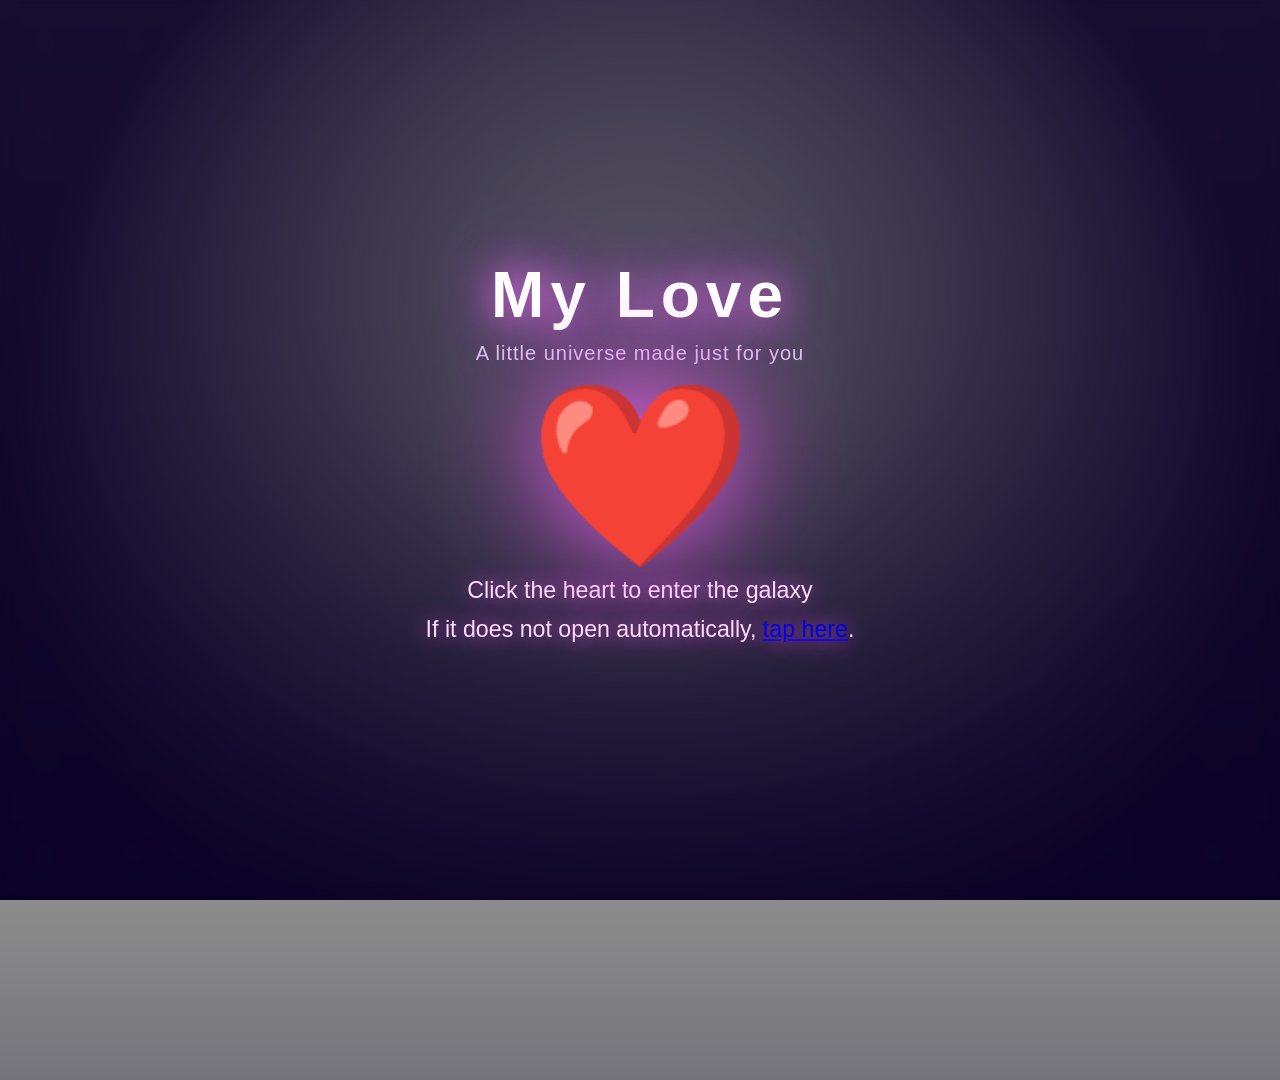
<file: index.html>
<!DOCTYPE html>
<html lang="en">
<head>
  <meta charset="UTF-8">
  <meta name="viewport" content="width=device-width, initial-scale=1.0">
  <title>For You 🌌</title>
  <link rel="stylesheet" href="style.css">
</head>
<body class="home-page">
  <div class="stars"></div>
  <div class="stars2"></div>
  <div class="stars3"></div>
  <div class="container">
    <h1 class="title">My Love</h1>
    <p class="subtitle">A little universe made just for you</p>

    <!-- Heart button redirects to foryou.html -->
    <button class="big-heart" id="heartBtn" type="button" aria-label="Open my love message">
      ❤️
    </button>

    <p class="message">Click the heart to enter the galaxy</p>
    <p class="message">
      If it does not open automatically,
      <a href="./foryou.html">tap here</a>.
    </p>
  </div>

  <script src="javascript.js"></script>
</body>
</html>
</file>
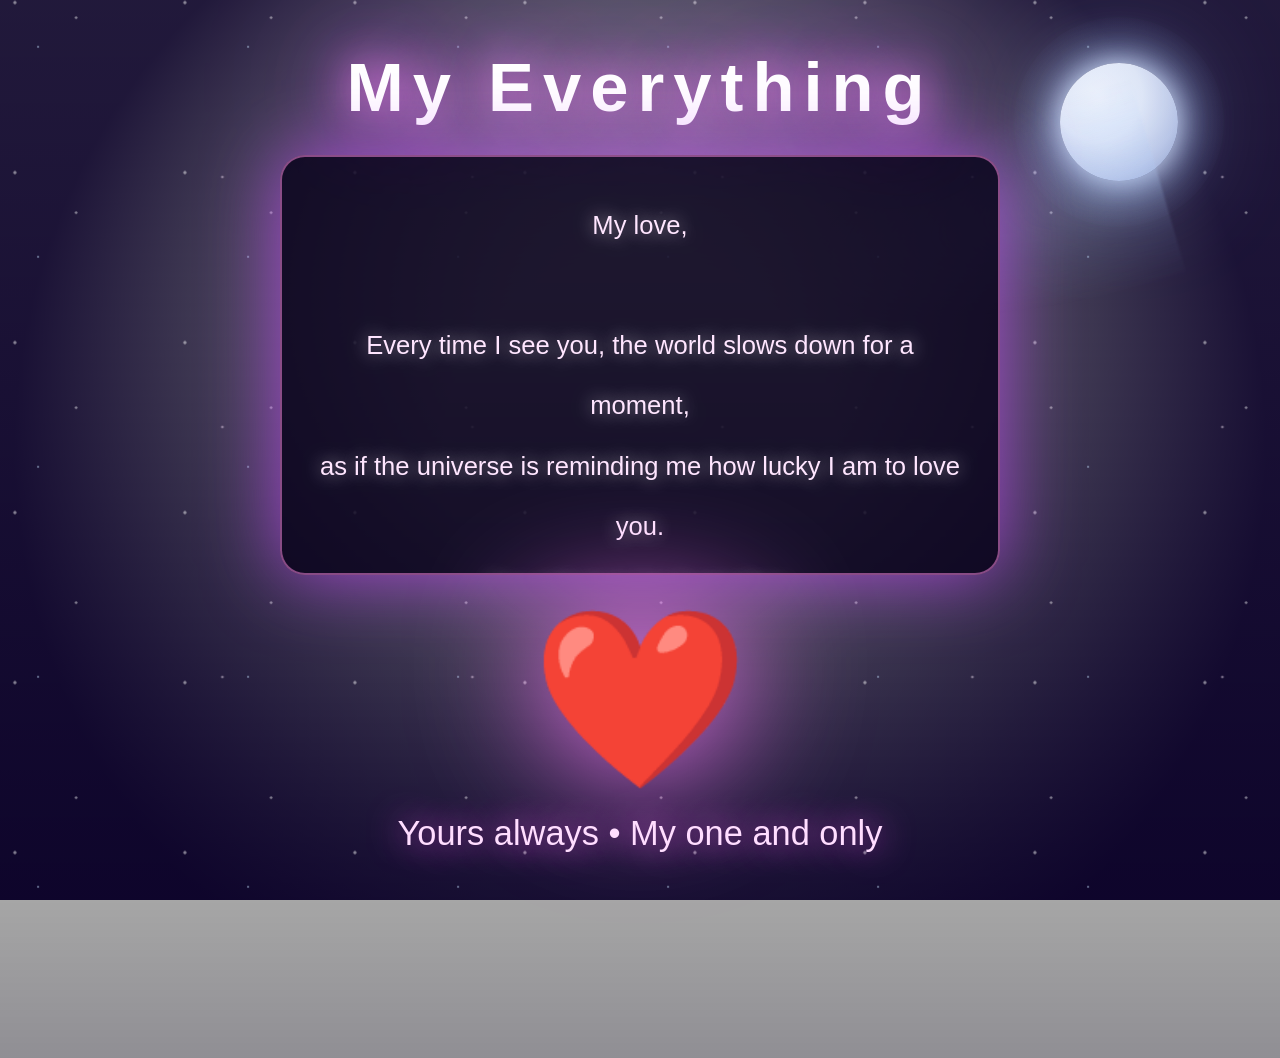
<file: foryou.html>
<!DOCTYPE html>
<html lang="en">
<head>
  <meta charset="UTF-8">
  <meta name="viewport" content="width=device-width, initial-scale=1.0">
  <title>For You My Love 🌌</title>
  <link rel="stylesheet" href="style.css">
</head>
<body class="foryou-page">
  <div class="stars"></div>
  <div class="stars2"></div>
  <div class="stars3"></div>
  <div class="moon" aria-hidden="true"></div>
  <div class="meteor-shower" aria-hidden="true">
    <span class="meteor"></span>
    <span class="meteor"></span>
    <span class="meteor"></span>
    <span class="meteor"></span>
    <span class="meteor"></span>
    <span class="meteor"></span>
    <span class="meteor"></span>
    <span class="meteor"></span>
  </div>
  
  <div class="foryou-container">
    <h1 class="galaxy-title">My Everything</h1>
    
    <div class="love-letter">
      <p class="message-text">
        My love,<br><br>

        Every time I see you, the world slows down for a moment,<br>
        as if the universe is reminding me how lucky I am to love you.<br>
        You still give me butterflies,<br>
        and I hope I never get used to this beautiful feeling.<br><br>

        In this endless galaxy of stars,<br>
        my eyes will always find you first.<br>
        You are my peace in every storm, my comfort in every silence,<br>
        and the place my heart will always call home.<br><br>

        Thank you for choosing me, loving me, and staying by my side.<br>
        If I had to live this life again, I would still search for you in every universe.<br>
        I will keep choosing you - today, tomorrow, and every day after that.<br><br>

        I love you more than words can explain,<br>
        more than the stars, more than forever itself.<br>
        <strong>You are my everything - my always, my forever. ❤️🌌</strong>
      </p>
    </div>

    <div class="big-heart-final">❤️</div>
    
    <p class="final-text">Yours always • My one and only</p>
  </div>

  <script src="javascript.js"></script>
</body>
</html>
</file>
<file: style.css>
* {
  margin: 0;
  padding: 0;
  box-sizing: border-box;
}

/* ==================== MAIN BODY - REAL GALAXY BACKGROUND ==================== */
body {
  height: 100vh;
  background: linear-gradient(rgba(0, 0, 0, 0.35), rgba(8, 0, 35, 0.88));
  overflow: hidden;
  position: relative;
  font-family: 'Arial', sans-serif;
}

/* Dedicated backgrounds per page */
body.home-page {
  background: linear-gradient(rgba(0, 0, 0, 0.45), rgba(8, 0, 35, 0.92));
}

body.foryou-page {
  background:
    linear-gradient(rgba(0, 0, 0, 0.35), rgba(8, 0, 35, 0.88)),
    url('https://images.unsplash.com/photo-1462331940025-496dfbfc7564?auto=format&fit=crop&w=2000&q=80')
      center/cover no-repeat fixed;
  animation: foryouBgShift 24s ease-in-out infinite alternate;
}

/* foryou stars: brighter, scattered, and shimmering */
body.foryou-page .stars {
  opacity: 0.62;
  animation: twinkle 12s ease-in-out infinite alternate, starDriftSlow 70s linear infinite;
}

body.foryou-page .stars2 {
  opacity: 0.42;
  transform: scale(1.35);
  animation: twinkle 16s ease-in-out infinite alternate, starDriftWide 95s linear infinite reverse;
}

body.foryou-page .stars3 {
  background:
    radial-gradient(circle, rgba(255, 255, 255, 0.95) 1.4px, transparent 1.8px) 9% 12% / 170px 170px repeat,
    radial-gradient(circle, rgba(196, 226, 255, 0.85) 1px, transparent 1.6px) 33% 22% / 210px 210px repeat,
    radial-gradient(circle, rgba(255, 240, 255, 0.8) 1.2px, transparent 1.7px) 58% 8% / 250px 250px repeat,
    radial-gradient(circle, rgba(255, 255, 255, 0.9) 1px, transparent 1.5px) 16% 44% / 195px 195px repeat;
  opacity: 0.5;
  animation: starSparkle 6.5s ease-in-out infinite alternate, starDriftSoft 85s linear infinite;
}

/* glowing moon + moonlight */
.moon {
  position: absolute;
  top: 7%;
  right: 8%;
  width: 118px;
  height: 118px;
  border-radius: 50%;
  z-index: 5;
  pointer-events: none;
  background:
    radial-gradient(circle at 32% 28%, rgba(255, 255, 255, 0.98) 0%, rgba(245, 248, 255, 0.95) 38%, rgba(216, 228, 255, 0.85) 70%, rgba(170, 192, 240, 0.72) 100%);
  box-shadow:
    0 0 28px rgba(225, 235, 255, 0.88),
    0 0 58px rgba(200, 220, 255, 0.65),
    0 0 120px rgba(174, 204, 255, 0.42);
  animation: moonPulse 8s ease-in-out infinite, moonFloat 13s ease-in-out infinite;
}

.moon::before {
  content: '';
  position: absolute;
  inset: -46px;
  border-radius: 50%;
  background: radial-gradient(circle, rgba(190, 215, 255, 0.3) 0%, rgba(150, 185, 255, 0.14) 45%, transparent 74%);
  animation: moonAura 7s ease-in-out infinite;
}

.moon::after {
  content: '';
  position: absolute;
  top: 52%;
  left: -245px;
  width: 350px;
  height: 200px;
  background: radial-gradient(ellipse at 100% 50%, rgba(180, 210, 255, 0.22), rgba(160, 195, 255, 0.08) 42%, transparent 74%);
  transform: rotate(-16deg);
  filter: blur(1px);
  animation: moonlightSweep 9s ease-in-out infinite;
}

/* Meteor shower: one-by-one shooting stars */
.meteor-shower {
  position: absolute;
  inset: 0;
  z-index: 4;
  pointer-events: none;
  overflow: hidden;
}

.meteor {
  position: absolute;
  top: -12%;
  left: -15%;
  width: 220px;
  height: 2px;
  border-radius: 999px;
  background: linear-gradient(90deg, rgba(255, 255, 255, 0.95), rgba(175, 210, 255, 0.45), transparent 78%);
  opacity: 0;
  transform: rotate(24deg) translate3d(0, 0, 0);
  filter: drop-shadow(0 0 7px rgba(175, 210, 255, 0.85));
  will-change: transform, opacity;
  animation: meteorFall 9s linear infinite;
}

.meteor:nth-child(1) { top: 8%; left: 6%; animation-delay: 0s; width: 185px; }
.meteor:nth-child(2) { top: 16%; left: 24%; animation-delay: 1.1s; width: 210px; }
.meteor:nth-child(3) { top: 5%; left: 42%; animation-delay: 2.4s; width: 230px; }
.meteor:nth-child(4) { top: 22%; left: 58%; animation-delay: 3.8s; width: 195px; }
.meteor:nth-child(5) { top: 12%; left: 76%; animation-delay: 5.1s; width: 225px; }
.meteor:nth-child(6) { top: 28%; left: 14%; animation-delay: 6.2s; width: 200px; }
.meteor:nth-child(7) { top: 18%; left: 34%; animation-delay: 7.3s; width: 215px; }
.meteor:nth-child(8) { top: 10%; left: 66%; animation-delay: 8.2s; width: 205px; }

/* Dark overlay para mas dramatic ug clear ang text */
body::before {
  content: '';
  position: absolute;
  top: 0; left: 0; right: 0; bottom: 0;
  background: radial-gradient(circle at center, transparent 25%, rgba(10,0,40,0.85) 80%);
  z-index: 1;
  pointer-events: none;
}

/* ==================== STARS & EFFECTS ==================== */
.stars, .stars2, .stars3 {
  position: absolute;
  top: 0; left: 0; right: 0; bottom: 0;
  pointer-events: none;
  z-index: 2;
}

.stars {
  background: url('https://assets.codepen.io/13471/stars.png') repeat;
  opacity: 0.8;
  animation: twinkle 11s infinite alternate;
}

.stars2 {
  background: url('https://assets.codepen.io/13471/stars.png') repeat;
  opacity: 0.5;
  animation: twinkle 18s infinite alternate;
  transform: scale(1.4);
}

.stars3 {
  background: radial-gradient(circle, rgba(255,255,255,0.95) 1px, transparent 1px);
  background-size: 90px 90px;
  opacity: 0.35;
  animation: twinkle 8s infinite;
}

@keyframes twinkle {
  0% { opacity: 0.65; }
  100% { opacity: 1; }
}

/* Shooting Star */
.shooting-star {
  position: absolute;
  width: 4px;
  height: 4px;
  background: white;
  border-radius: 50%;
  box-shadow: 0 0 20px #fff, 0 0 40px #aaccff;
  z-index: 3;
  animation: shootingStar 7s linear infinite;
  opacity: 0;
}

.heart {
  position: fixed;
  z-index: 11;
  pointer-events: none;
  will-change: transform, opacity;
  animation: floatUp linear forwards;
}

@keyframes shootingStar {
  0% { transform: translateX(-150px) translateY(-150px); opacity: 1; }
  15% { opacity: 1; }
  100% { transform: translateX(950px) translateY(700px); opacity: 0; }
}

/* ==================== INDEX PAGE ==================== */
.container {
  height: 100vh;
  display: flex;
  flex-direction: column;
  align-items: center;
  justify-content: center;
  text-align: center;
  position: relative;
  z-index: 10;
  padding: 24px;
  opacity: 0;
  transform: translateY(14px);
  animation: introIn 1s ease forwards;
}

body.home-page .container {
  background: rgba(10, 0, 35, 0.28);
  backdrop-filter: blur(8px);
}

.title {
  font-size: clamp(2.3rem, 7vw, 4rem);
  color: #ffffff;
  text-shadow: 0 0 40px #ff77ff, 0 0 85px #bb44ff;
  margin-bottom: 10px;
  letter-spacing: 6px;
  animation: titleGlow 4s infinite alternate;
}

.subtitle {
  color: #e8cfff;
  font-size: clamp(0.95rem, 2.2vw, 1.25rem);
  margin-bottom: 20px;
  letter-spacing: 1px;
  opacity: 0.92;
}

.big-heart {
  background: transparent;
  border: 0;
  font-size: clamp(110px, 20vw, 180px);
  line-height: 1;
  animation: heartbeat 1.8s infinite, heartFloat 7s infinite ease-in-out;
  cursor: pointer;
  filter: drop-shadow(0 0 60px #ff66ff);
  transition: transform 0.3s ease, filter 0.3s ease;
  z-index: 10;
}

.big-heart:hover {
  transform: scale(1.12);
  filter: drop-shadow(0 0 72px #ff88ff);
}

.big-heart:focus-visible {
  outline: 3px solid rgba(255, 180, 255, 0.9);
  outline-offset: 8px;
  border-radius: 20px;
}

.message {
  color: #ffddff;
  font-size: clamp(1rem, 3.8vw, 1.45rem);
  margin-top: 12px;
  text-shadow: 0 0 25px #ff66ff;
  animation: fadeInUp 2s ease forwards;
  opacity: 0.95;
}

/* ==================== FORYOU PAGE ==================== */
.foryou-container {
  height: 100vh;
  display: flex;
  flex-direction: column;
  align-items: center;
  justify-content: center;
  text-align: center;
  position: relative;
  z-index: 10;
  padding: 20px;
  opacity: 0;
  transform: translateY(16px);
  animation: pageReveal 1s ease forwards;
}

.galaxy-title {
  font-size: 4.3rem;
  color: #ffffff;
  text-shadow: 0 0 45px #ff88ff, 0 0 90px #cc55ff, 0 0 140px #8800cc;
  margin-bottom: 28px;
  letter-spacing: 9px;
  animation: titleGlow 5s infinite alternate, titleFloat 5.5s ease-in-out infinite;
}

.love-letter {
  background: rgba(8, 0, 28, 0.82);
  border: 2px solid rgba(255, 140, 230, 0.5);
  border-radius: 25px;
  padding: 38px 32px;
  max-width: 720px;
  max-height: 420px;
  overflow-y: auto;
  box-shadow: 0 0 75px rgba(200, 70, 255, 0.7);
  backdrop-filter: blur(12px);
  z-index: 10;
  transform-origin: center;
  animation: letterFadeIn 2s ease forwards, letterPulse 4.5s ease-in-out infinite;
}

.message-text {
  color: #ffe6ff;
  font-size: 1.6rem;
  line-height: 2.35;
  text-shadow: 0 0 18px rgba(255,255,255,0.6);
  animation: textShimmer 4.8s ease-in-out infinite;
}

.big-heart-final {
  font-size: 175px;
  margin: 22px 0 12px 0;
  animation: heartbeat 1.55s infinite, heartFloat 7.5s infinite ease-in-out;
  filter: drop-shadow(0 0 65px #ff77ff);
  z-index: 10;
}

.final-text {
  color: #ffddff;
  font-size: 2.15rem;
  text-shadow: 0 0 35px #ff66ff;
  z-index: 10;
  opacity: 0;
  animation: fadeInUp 1.2s ease 0.55s forwards, finalTextGlow 3.6s ease-in-out infinite;
}

/* ==================== ANIMATIONS ==================== */
@keyframes heartbeat {
  0%, 100% { transform: scale(1); }
  50% { transform: scale(1.27); }
}

@keyframes heartFloat {
  0%, 100% { transform: translateY(0); }
  50% { transform: translateY(-22px); }
}

@keyframes titleGlow {
  from { text-shadow: 0 0 40px #ff77ff, 0 0 85px #bb44ff; }
  to { text-shadow: 0 0 60px #ff88ff, 0 0 120px #dd66ff, 0 0 170px #9900cc; }
}

@keyframes fadeInUp {
  from { opacity: 0; transform: translateY(40px); }
  to { opacity: 1; transform: translateY(0); }
}

@keyframes letterFadeIn {
  from { opacity: 0; transform: scale(0.9) translateY(40px); }
  to { opacity: 1; transform: scale(1) translateY(0); }
}

@keyframes introIn {
  from {
    opacity: 0;
    transform: translateY(14px);
  }
  to {
    opacity: 1;
    transform: translateY(0);
  }
}

@keyframes floatUp {
  0% {
    transform: translateY(0) scale(0.8) rotate(0deg);
    opacity: 0.95;
  }
  100% {
    transform: translateY(-340px) scale(1.35) rotate(15deg);
    opacity: 0;
  }
}

@keyframes pageReveal {
  from {
    opacity: 0;
    transform: translateY(16px);
  }
  to {
    opacity: 1;
    transform: translateY(0);
  }
}

@keyframes titleFloat {
  0%, 100% {
    transform: translateY(0);
  }
  50% {
    transform: translateY(-8px);
  }
}

@keyframes letterPulse {
  0%, 100% {
    box-shadow: 0 0 62px rgba(200, 70, 255, 0.55);
    border-color: rgba(255, 140, 230, 0.45);
  }
  50% {
    box-shadow: 0 0 88px rgba(220, 95, 255, 0.82);
    border-color: rgba(255, 180, 242, 0.75);
  }
}

@keyframes textShimmer {
  0%, 100% {
    text-shadow: 0 0 14px rgba(255, 255, 255, 0.48);
  }
  50% {
    text-shadow: 0 0 24px rgba(255, 255, 255, 0.78);
  }
}

@keyframes finalTextGlow {
  0%, 100% {
    text-shadow: 0 0 24px #ff66ff;
  }
  50% {
    text-shadow: 0 0 42px #ff99ff, 0 0 60px #dd66ff;
  }
}

@keyframes foryouBgShift {
  0% {
    background-position: center center, center center;
  }
  100% {
    background-position: center center, 52% 45%;
  }
}

@keyframes meteorFall {
  0% {
    transform: rotate(24deg) translate3d(0, 0, 0);
    opacity: 0;
  }
  4% {
    opacity: 0.85;
  }
  11% {
    transform: rotate(24deg) translate3d(520px, 380px, 0);
    opacity: 0;
  }
  100% {
    transform: rotate(24deg) translate3d(520px, 380px, 0);
    opacity: 0;
  }
}

@keyframes starDriftSlow {
  from { transform: translateX(0) translateY(0); }
  to { transform: translateX(-70px) translateY(-26px); }
}

@keyframes starDriftWide {
  from { transform: scale(1.35) translateX(0) translateY(0); }
  to { transform: scale(1.35) translateX(95px) translateY(34px); }
}

@keyframes starDriftSoft {
  from { transform: translateX(0) translateY(0); }
  to { transform: translateX(-48px) translateY(18px); }
}

@keyframes starSparkle {
  0% { opacity: 0.32; filter: drop-shadow(0 0 1px rgba(255, 255, 255, 0.25)); }
  50% { opacity: 0.62; filter: drop-shadow(0 0 4px rgba(220, 235, 255, 0.6)); }
  100% { opacity: 0.42; filter: drop-shadow(0 0 2px rgba(255, 255, 255, 0.32)); }
}

@keyframes moonPulse {
  0%, 100% {
    box-shadow:
      0 0 28px rgba(225, 235, 255, 0.88),
      0 0 58px rgba(200, 220, 255, 0.65),
      0 0 120px rgba(174, 204, 255, 0.42);
  }
  50% {
    box-shadow:
      0 0 36px rgba(230, 240, 255, 0.94),
      0 0 72px rgba(205, 225, 255, 0.76),
      0 0 140px rgba(184, 214, 255, 0.5);
  }
}

@keyframes moonFloat {
  0%, 100% { transform: translateY(0); }
  50% { transform: translateY(-8px); }
}

@keyframes moonAura {
  0%, 100% { opacity: 0.5; transform: scale(1); }
  50% { opacity: 0.82; transform: scale(1.06); }
}

@keyframes moonlightSweep {
  0%, 100% { opacity: 0.35; transform: rotate(-16deg) translateX(0); }
  50% { opacity: 0.6; transform: rotate(-14deg) translateX(-12px); }
}

@media (prefers-reduced-motion: reduce) {
  .foryou-container,
  .galaxy-title,
  .love-letter,
  .message-text,
  .big-heart-final,
  .final-text,
  .moon,
  .moon::before,
  .moon::after,
  .meteor,
  body.foryou-page {
    animation: none !important;
    transition: none !important;
  }
}

@media (max-width: 700px) {
  .foryou-container {
    padding: 14px;
  }

  .galaxy-title {
    letter-spacing: 4px;
  }

  .love-letter {
    max-height: 52vh;
    padding: 26px 20px;
  }

  .message-text {
    font-size: 1.1rem;
    line-height: 1.9;
  }

  .final-text {
    font-size: 1.45rem;
  }
}

/* Scrollbar */
.love-letter::-webkit-scrollbar {
  width: 8px;
}
.love-letter::-webkit-scrollbar-track {
  background: rgba(20,0,40,0.8);
}
.love-letter::-webkit-scrollbar-thumb {
  background: linear-gradient(#ff77ff, #aa44ff);
  border-radius: 10px;
}
</file>
